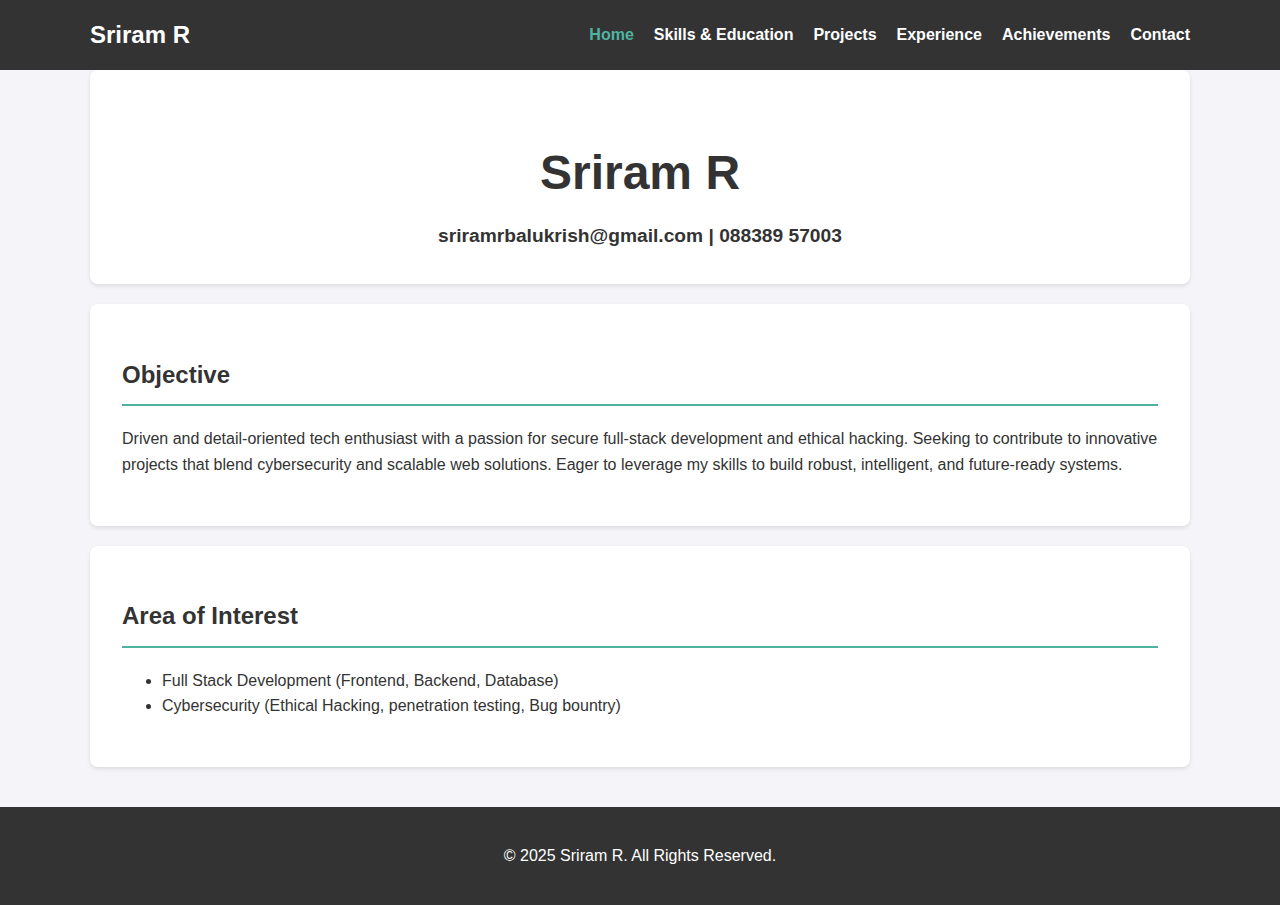
<file: index.html>
<!DOCTYPE html>
<html lang="en">
<head>
    <meta charset="UTF-8">
    <meta name="viewport" content="width=device-width, initial-scale=1.0">
    <title>Sriram R - Portfolio</title>
    <link rel="stylesheet" href="style.css">
</head>
<body>
    <header>
        <nav class="container">
            <a href="index.html" class="logo">Sriram R</a>
            <ul>
                <li><a href="index.html" class="active">Home</a></li>
                <li><a href="skills.html">Skills & Education</a></li>
                <li><a href="projects.html">Projects</a></li>
                <li><a href="experience.html">Experience</a></li>
                <li><a href="achievements.html">Achievements</a></li>
                <li><a href="contact.html">Contact</a></li>
            </ul>
        </nav>
    </header>

    <main class="container">
        <section class="section home-intro">
            <h1>Sriram R</h1>
            <p><strong>sriramrbalukrish@gmail.com | 088389 57003</strong></p>
        </section>

        <section class="section">
            <h2>Objective</h2>
            <p>
                Driven and detail-oriented tech enthusiast with a passion for secure full-stack development and ethical hacking. Seeking to contribute to innovative projects that blend cybersecurity and scalable web solutions. Eager to leverage my skills to build robust, intelligent, and future-ready systems.
            </p>
        </section>

        <section class="section">
            <h2>Area of Interest</h2>
            <ul>
                <li>Full Stack Development (Frontend, Backend, Database)</li>
                <li>Cybersecurity (Ethical Hacking, penetration testing, Bug bountry)</li>
            </ul>
        </section>
    </main>

    <footer>
        <p>&copy; 2025 Sriram R. All Rights Reserved.</p>
    </footer>
</body>
</html>
</file>
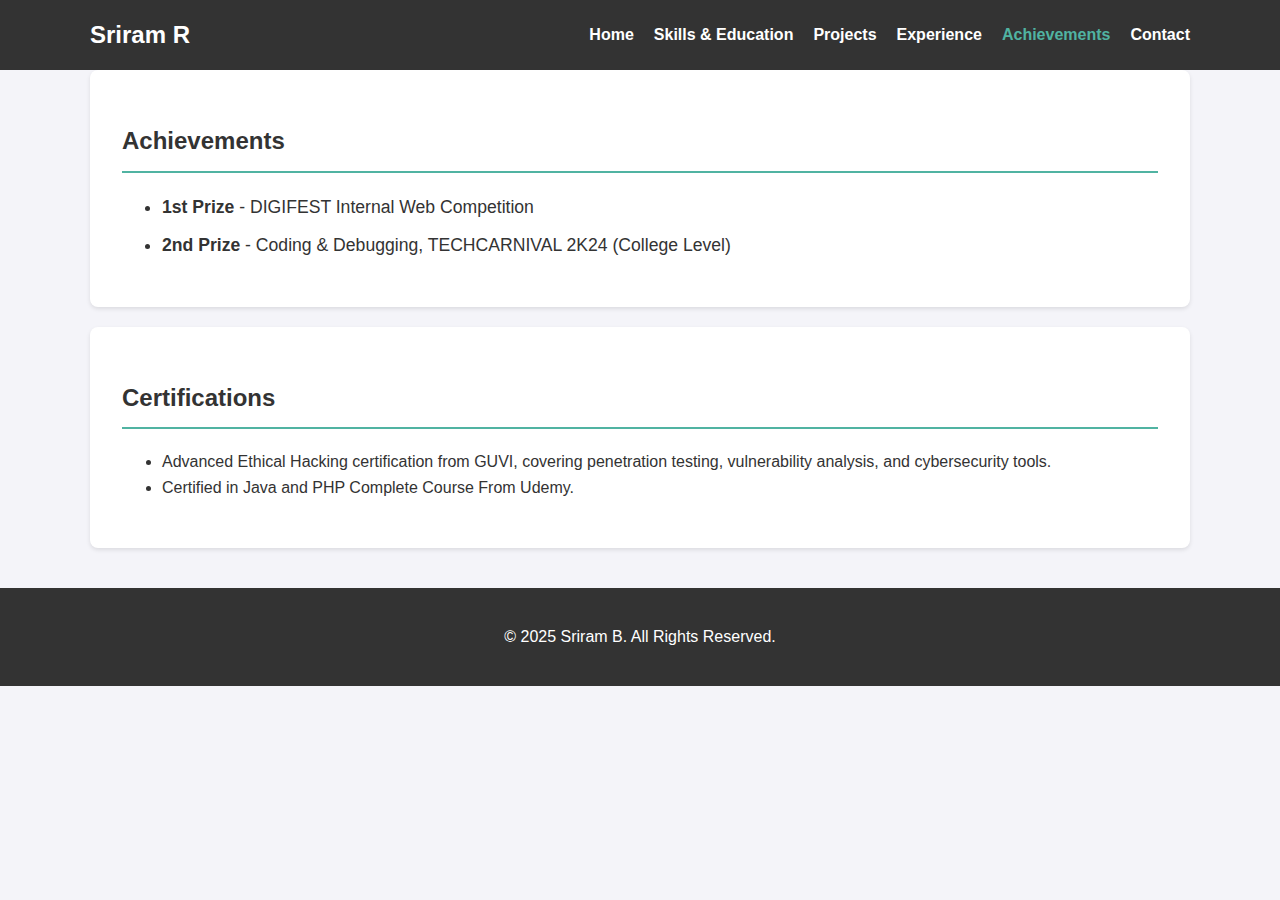
<file: achievements.html>
<!DOCTYPE html>
<html lang="en">
<head>
    <meta charset="UTF-8">
    <meta name="viewport" content="width=device-width, initial-scale=1.0">
    <title>Achievements & Certifications - Sriram R</title>
    <link rel="stylesheet" href="style.css">
</head>
<body>
    <header>
        <nav class="container">
            <a href="index.html" class="logo">Sriram R</a>
            <ul>
                <li><a href="index.html">Home</a></li>
                <li><a href="skills.html">Skills & Education</a></li>
                <li><a href="projects.html">Projects</a></li>
                <li><a href="experience.html">Experience</a></li>
                <li><a href="achievements.html" class="active">Achievements</a></li>
                <li><a href="contact.html">Contact</a></li>
            </ul>
        </nav>
    </header>

    <main class="container">
        <section class="section">
            <h2>Achievements</h2>
            <ul class="achievements-list">
                <li><strong>1st Prize</strong> - DIGIFEST Internal Web Competition</li>
                <li><strong>2nd Prize</strong> - Coding & Debugging, TECHCARNIVAL 2K24 (College Level)</li>
            </ul>
        </section>

        <section class="section">
            <h2>Certifications</h2>
            <ul>
                <li>Advanced Ethical Hacking certification from GUVI, covering penetration testing, vulnerability analysis, and cybersecurity tools.</li>
                <li>Certified in Java and PHP Complete Course From Udemy.</li>
            </ul>
        </section>
    </main>

    <footer>
        <p>&copy; 2025 Sriram B. All Rights Reserved.</p>
    </footer>
</body>

</html>
</file>
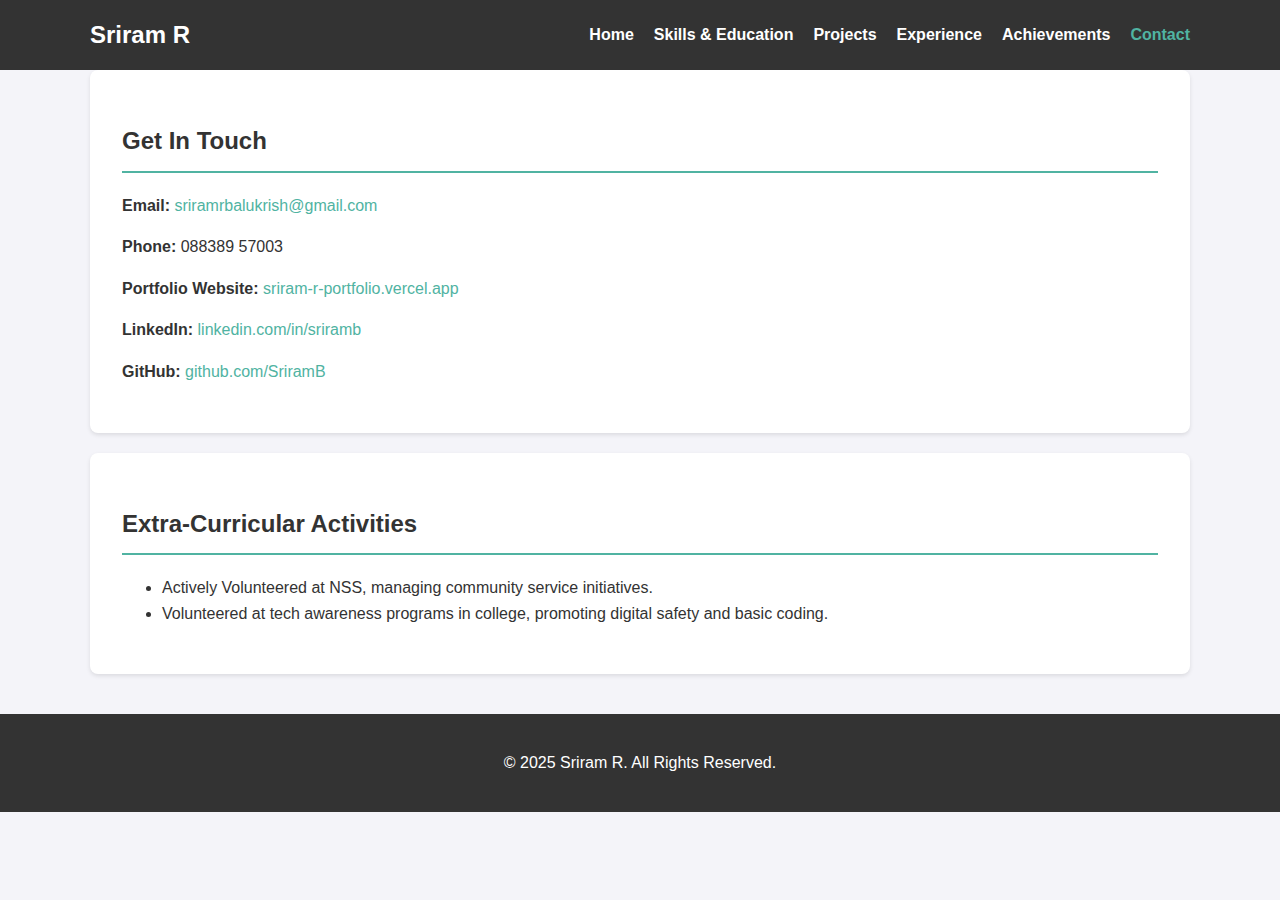
<file: contact.html>
<!DOCTYPE html>
<html lang="en">
<head>
    <meta charset="UTF-8">
    <meta name="viewport" content="width=device-width, initial-scale=1.0">
    <title>Contact - Sriram R</title>
    <link rel="stylesheet" href="style.css">
</head>
<body>
    <header>
        <nav class="container">
            <a href="index.html" class="logo">Sriram R</a>
            <ul>
                <li><a href="index.html">Home</a></li>
                <li><a href="skills.html">Skills & Education</a></li>
                <li><a href="projects.html">Projects</a></li>
                <li><a href="experience.html">Experience</a></li>
                <li><a href="achievements.html">Achievements</a></li>
                <li><a href="contact.html" class="active">Contact</a></li>
            </ul>
        </nav>
    </header>

    <main class="container">
        <section class="section">
            <h2>Get In Touch</h2>
            <div class="contact-info">
                <p><strong>Email:</strong> <a href="mailto:sriramrbalukrish@gmail.com">sriramrbalukrish@gmail.com</a></p>
                <p><strong>Phone:</strong> 088389 57003</p>
                <p><strong>Portfolio Website:</strong> <a href="https://sriram-r-portfolio.vercel.app" target="_blank">sriram-r-portfolio.vercel.app</a></p>
                <p><strong>LinkedIn:</strong> <a href="https://linkedin.com/in/sriramb" target="_blank">linkedin.com/in/sriramb</a></p>
                <p><strong>GitHub:</strong> <a href="https://github.com/SriramB" target="_blank">github.com/SriramB</a></p>
            </div>
        </section>
        
        <section class="section">
            <h2>Extra-Curricular Activities</h2>
            <ul>
                <li>Actively Volunteered at NSS, managing community service initiatives.</li>
                <li>Volunteered at tech awareness programs in college, promoting digital safety and basic coding.</li>
            </ul>
        </section>
    </main>

    <footer>
        <p>&copy; 2025 Sriram R. All Rights Reserved.</p>
    </footer>
</body>
</html>
</file>
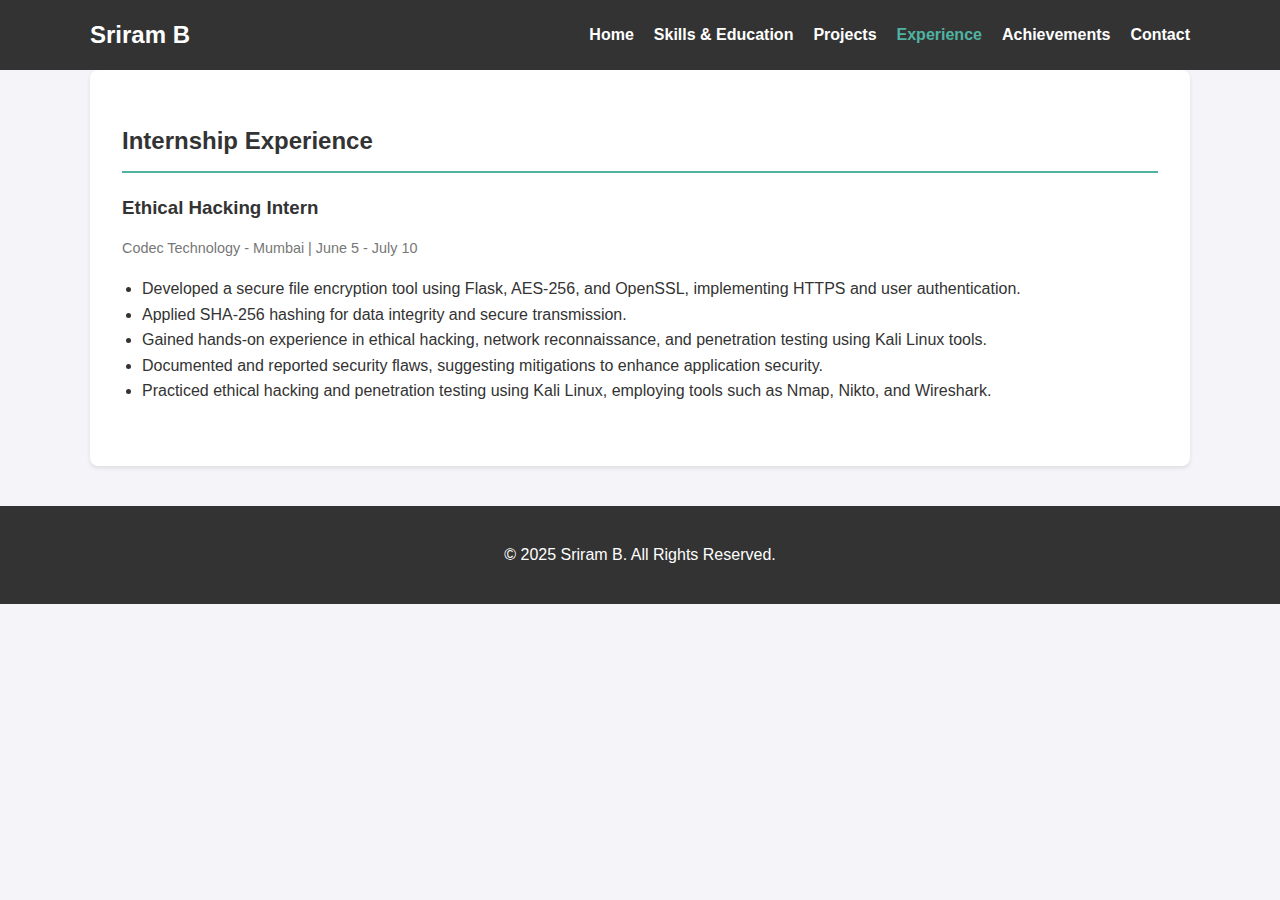
<file: experience.html>
<!DOCTYPE html>
<html lang="en">
<head>
    <meta charset="UTF-8">
    <meta name="viewport" content="width=device-width, initial-scale=1.0">
    <title>Experience - Sriram B</title>
    <link rel="stylesheet" href="style.css">
</head>
<body>
    <header>
        <nav class="container">
            <a href="index.html" class="logo">Sriram B</a>
            <ul>
                <li><a href="index.html">Home</a></li>
                <li><a href="skills.html">Skills & Education</a></li>
                <li><a href="projects.html">Projects</a></li>
                <li><a href="experience.html" class="active">Experience</a></li>
                <li><a href="achievements.html">Achievements</a></li>
                <li><a href="contact.html">Contact</a></li>
            </ul>
        </nav>
    </header>

    <main class="container">
        <section class="section">
            <h2>Internship Experience</h2>
            <div class="item">
                <h3>Ethical Hacking Intern</h3>
                <p class="item-meta">Codec Technology - Mumbai | June 5 - July 10</p>
                <ul>
                    <li>Developed a secure file encryption tool using Flask, AES-256, and OpenSSL, implementing HTTPS and user authentication.</li>
                    <li>Applied SHA-256 hashing for data integrity and secure transmission.</li>
                    <li>Gained hands-on experience in ethical hacking, network reconnaissance, and penetration testing using Kali Linux tools.</li>
                    <li>Documented and reported security flaws, suggesting mitigations to enhance application security.</li>
                    <li>Practiced ethical hacking and penetration testing using Kali Linux, employing tools such as Nmap, Nikto, and Wireshark.</li>
                </ul>
            </div>
        </section>
    </main>

    <footer>
        <p>&copy; 2025 Sriram B. All Rights Reserved.</p>
    </footer>
</body>

</html>
</file>
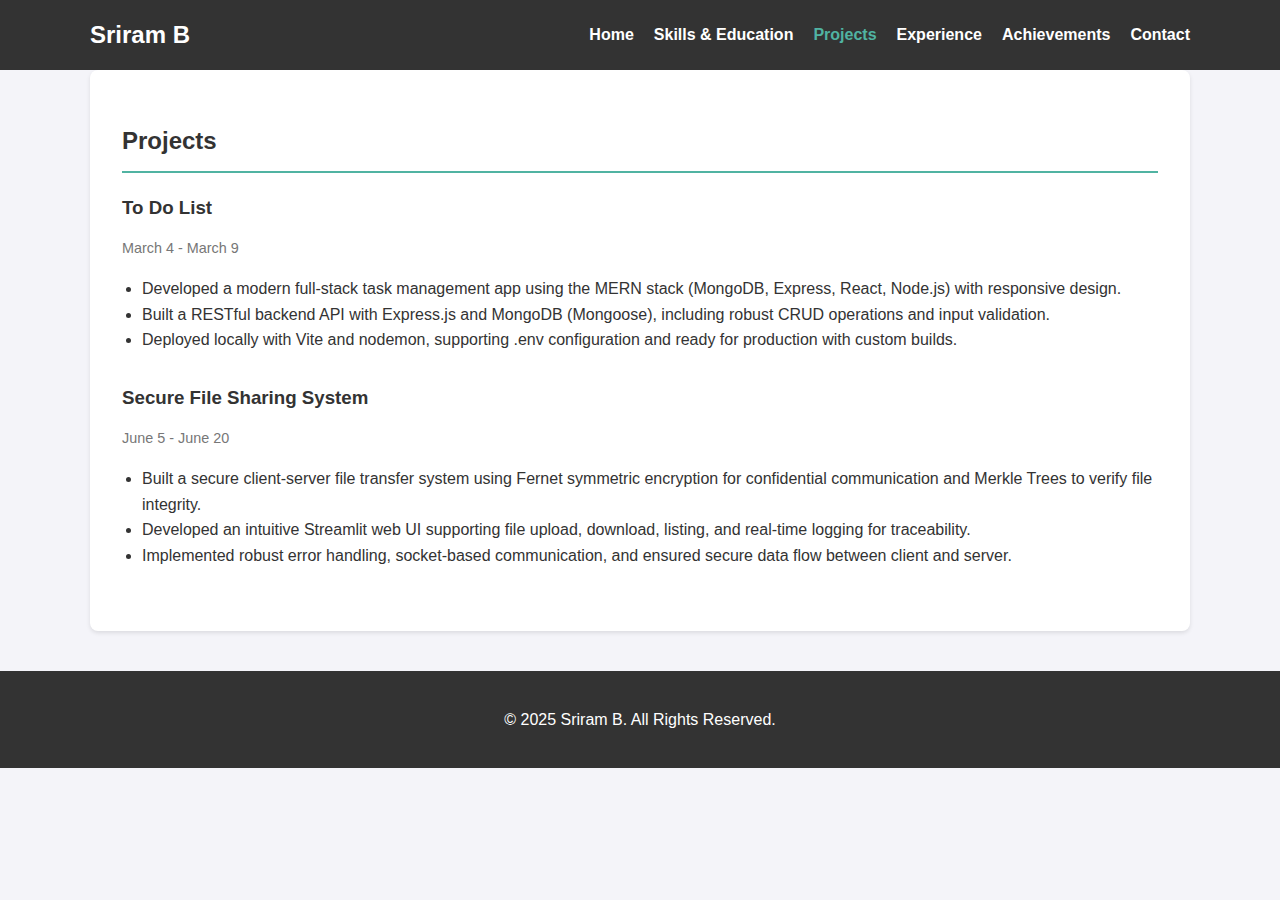
<file: projects.html>
<!DOCTYPE html>
<html lang="en">
<head>
    <meta charset="UTF-8">
    <meta name="viewport" content="width=device-width, initial-scale=1.0">
    <title>Projects - Sriram B</title>
    <link rel="stylesheet" href="style.css">
</head>
<body>
    <header>
        <nav class="container">
            <a href="index.html" class="logo">Sriram B</a>
            <ul>
                <li><a href="index.html">Home</a></li>
                <li><a href="skills.html">Skills & Education</a></li>
                <li><a href="projects.html" class="active">Projects</a></li>
                <li><a href="experience.html">Experience</a></li>
                <li><a href="achievements.html">Achievements</a></li>
                <li><a href="contact.html">Contact</a></li>
            </ul>
        </nav>
    </header>

    <main class="container">
        <section class="section">
            <h2>Projects</h2>
            <div class="item">
                <h3>To Do List</h3>
                <p class="item-meta">March 4 - March 9</p>
                <ul>
                    <li>Developed a modern full-stack task management app using the MERN stack (MongoDB, Express, React, Node.js) with responsive design.</li>
                    <li>Built a RESTful backend API with Express.js and MongoDB (Mongoose), including robust CRUD operations and input validation.</li>
                    <li>Deployed locally with Vite and nodemon, supporting .env configuration and ready for production with custom builds.</li>
                </ul>
            </div>
            <div class="item">
                <h3>Secure File Sharing System</h3>
                <p class="item-meta">June 5 - June 20</p>
                <ul>
                    <li>Built a secure client-server file transfer system using Fernet symmetric encryption for confidential communication and Merkle Trees to verify file integrity.</li>
                    <li>Developed an intuitive Streamlit web UI supporting file upload, download, listing, and real-time logging for traceability.</li>
                    <li>Implemented robust error handling, socket-based communication, and ensured secure data flow between client and server.</li>
                </ul>
            </div>
        </section>
    </main>

    <footer>
        <p>&copy; 2025 Sriram B. All Rights Reserved.</p>
    </footer>
</body>

</html>
</file>
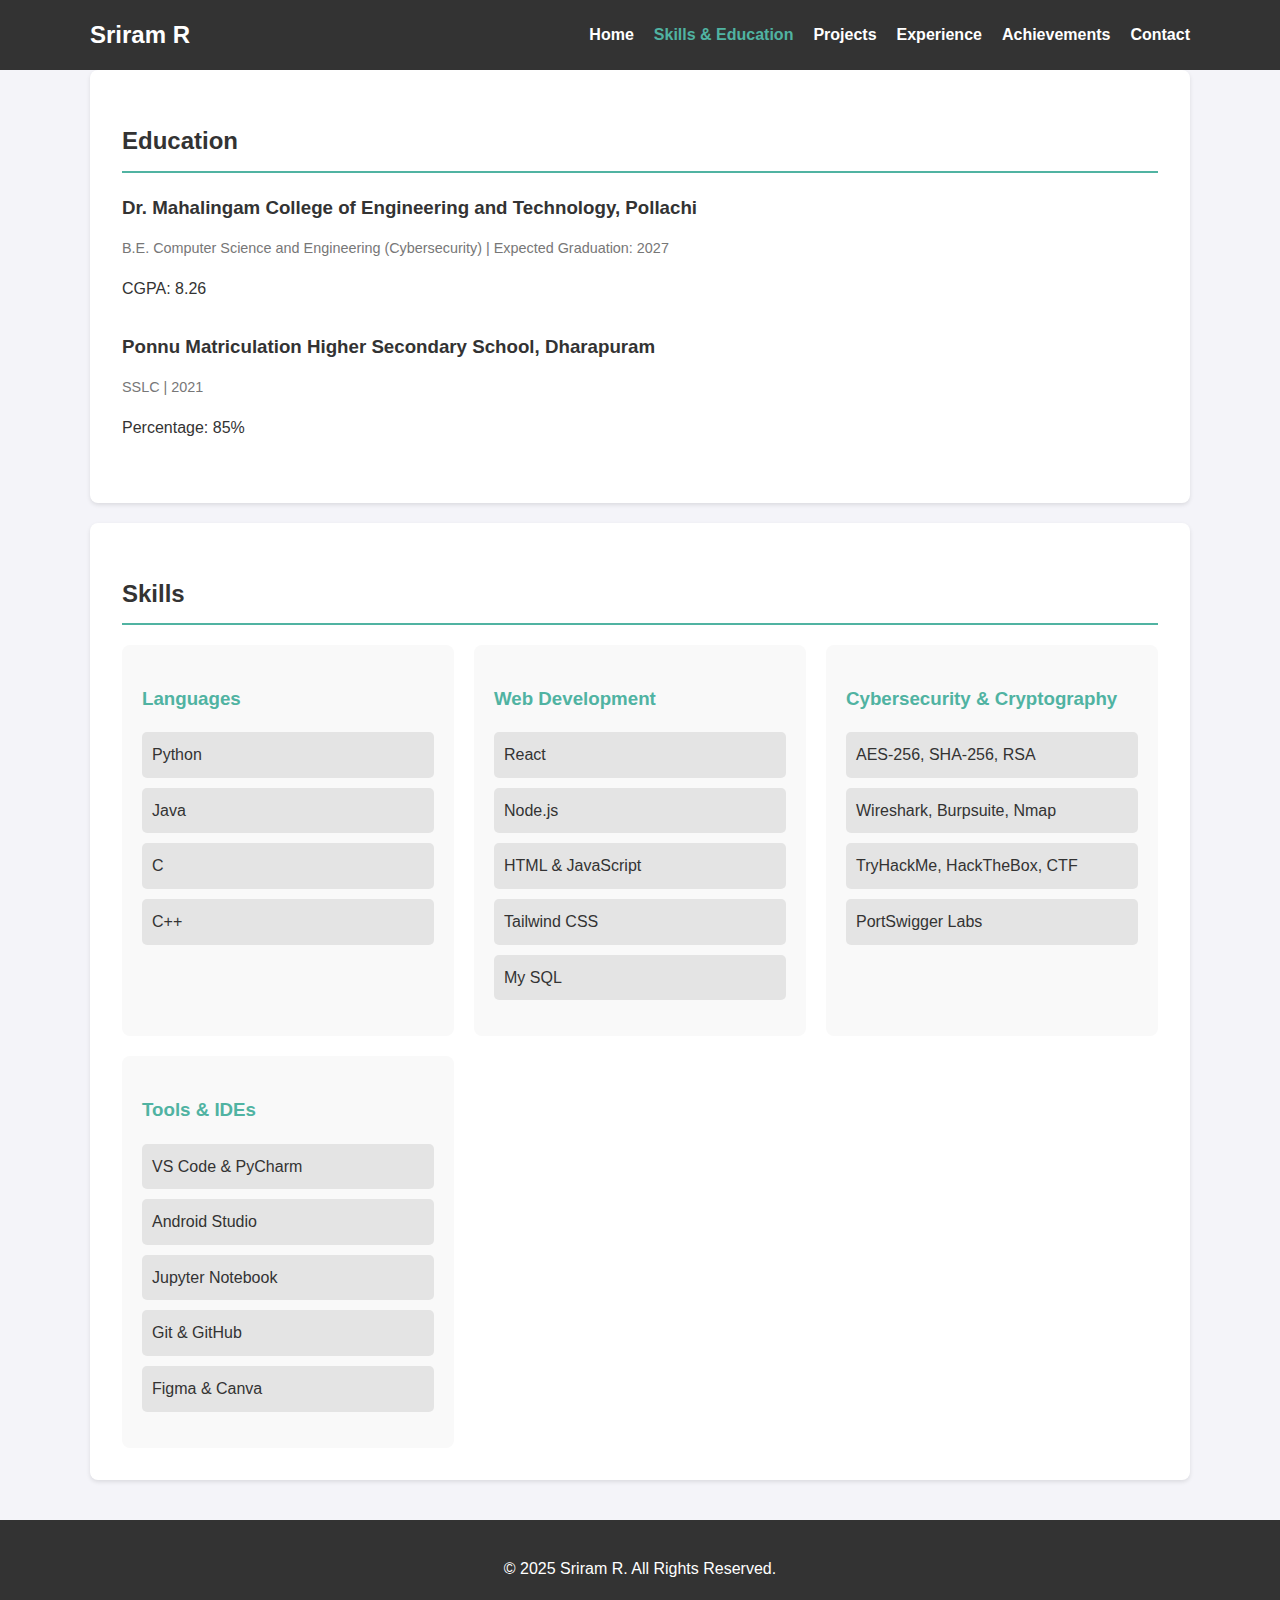
<file: skills.html>
<!DOCTYPE html>
<html lang="en">
<head>
    <meta charset="UTF-8">
    <meta name="viewport" content="width=device-width, initial-scale=1.0">
    <title>Skills & Education - Sriram R</title>
    <link rel="stylesheet" href="style.css">
</head>
<body>
    <header>
        <nav class="container">
            <a href="index.html" class="logo">Sriram R</a>
            <ul>
                <li><a href="index.html">Home</a></li>
                <li><a href="skills.html" class="active">Skills & Education</a></li>
                <li><a href="projects.html">Projects</a></li>
                <li><a href="experience.html">Experience</a></li>
                <li><a href="achievements.html">Achievements</a></li>
                <li><a href="contact.html">Contact</a></li>
            </ul>
        </nav>
    </header>

    <main class="container">
        <section class="section">
            <h2>Education</h2>
            <div class="item">
                <h3>Dr. Mahalingam College of Engineering and Technology, Pollachi</h3>
                <p class="item-meta">B.E. Computer Science and Engineering (Cybersecurity) | Expected Graduation: 2027</p>
                <p>CGPA: 8.26</p>
            </div>
            <div class="item">
                <h3>Ponnu Matriculation Higher Secondary School, Dharapuram</h3>
                <p class="item-meta">SSLC | 2021</p>
                <p>Percentage: 85%</p>
            </div>
        </section>

        <section class="section">
            <h2>Skills</h2>
            <div class="skills-grid">
                <div class="skill-category">
                    <h3>Languages</h3>
                    <ul>
                        <li>Python</li>
                        <li>Java</li>
                        <li>C</li>
                        <li>C++</li>
                    </ul>
                </div>
                <div class="skill-category">
                    <h3>Web Development</h3>
                    <ul>
                        <li>React</li>
                        <li>Node.js</li>
                        <li>HTML & JavaScript</li>
                        <li>Tailwind CSS</li>
                        <li>My SQL</li>
                    </ul>
                </div>
                <div class="skill-category">
                    <h3>Cybersecurity & Cryptography</h3>
                    <ul>
                        <li>AES-256, SHA-256, RSA</li>
                        <li>Wireshark, Burpsuite, Nmap</li>
                        <li>TryHackMe, HackTheBox, CTF</li>
                        <li>PortSwigger Labs</li>
                    </ul>
                </div>
                 <div class="skill-category">
                    <h3>Tools & IDEs</h3>
                    <ul>
                        <li>VS Code & PyCharm</li>
                        <li>Android Studio</li>
                        <li>Jupyter Notebook</li>
                        <li>Git & GitHub</li>
                        <li>Figma & Canva</li>
                    </ul>
                </div>
            </div>
        </section>
    </main>

    <footer>
        <p>&copy; 2025 Sriram R. All Rights Reserved.</p>
    </footer>
</body>
</html>
</file>
<file: style.css>
/* General Body Styles */
body {
    font-family: 'Arial', sans-serif;
    margin: 0;
    padding: 0;
    box-sizing: border-box;
    background-color: #f4f4f9;
    color: #333;
    line-height: 1.6;
}

/* Container for consistent spacing */
.container {
    max-width: 1100px;
    margin: auto;
    overflow: auto;
    padding: 0 20px;
}

/* Header and Navigation Bar */
header {
    background: #333;
    color: #fff;
    padding: 1rem 0;
    position: sticky;
    top: 0;
    z-index: 1000;
    width: 100%;
}

header nav {
    display: flex;
    justify-content: space-between;
    align-items: center;
}

header .logo {
    font-size: 1.5rem;
    font-weight: bold;
    text-decoration: none;
    color: #fff;
}

header ul {
    list-style: none;
    padding: 0;
    margin: 0;
    display: flex;
}

header ul li {
    margin-left: 20px;
}

header ul li a {
    color: #fff;
    text-decoration: none;
    font-weight: bold;
    transition: color 0.3s ease;
}

header ul li a:hover, header ul li a.active {
    color: #50b3a2;
}


/* Main Content Area */
main {
    padding: 2rem 0;
}

/* Section Styling */
.section {
    background: #fff;
    margin-bottom: 20px;
    padding: 2rem;
    border-radius: 8px;
    box-shadow: 0 2px 4px rgba(0,0,0,0.1);
}

.section h2 {
    color: #333;
    border-bottom: 2px solid #50b3a2;
    padding-bottom: 10px;
    margin-bottom: 20px;
}

/* Home Page Specifics */
.home-intro {
    text-align: center;
}

.home-intro h1 {
    font-size: 3rem;
    margin-bottom: 10px;
}

.home-intro p {
    font-size: 1.2rem;
    max-width: 800px;
    margin: 0 auto;
}

/* Skills Page */
.skills-grid {
    display: grid;
    grid-template-columns: repeat(auto-fit, minmax(250px, 1fr));
    gap: 20px;
}

.skill-category {
    background: #f9f9f9;
    padding: 20px;
    border-radius: 8px;
}

.skill-category h3 {
    color: #50b3a2;
}

.skill-category ul {
    list-style: none;
    padding: 0;
}

.skill-category ul li {
    background: #e4e4e4;
    padding: 10px;
    margin-bottom: 10px;
    border-radius: 5px;
}

/* Projects and Experience */
.item {
    margin-bottom: 30px;
}

.item h3 {
    margin-bottom: 5px;
    color: #333;
}

.item-meta {
    font-size: 0.9rem;
    color: #777;
    margin-bottom: 10px;
}

.item ul {
    padding-left: 20px;
}

/* Achievements */
.achievements-list li {
    font-size: 1.1rem;
    margin-bottom: 10px;
}

/* Contact Page */
.contact-info a {
    color: #50b3a2;
    text-decoration: none;
}
.contact-info a:hover {
    text-decoration: underline;
}

/* Footer */
footer {
    text-align: center;
    padding: 20px;
    background: #333;
    color: #fff;
    margin-top: 20px;
}
</file>
